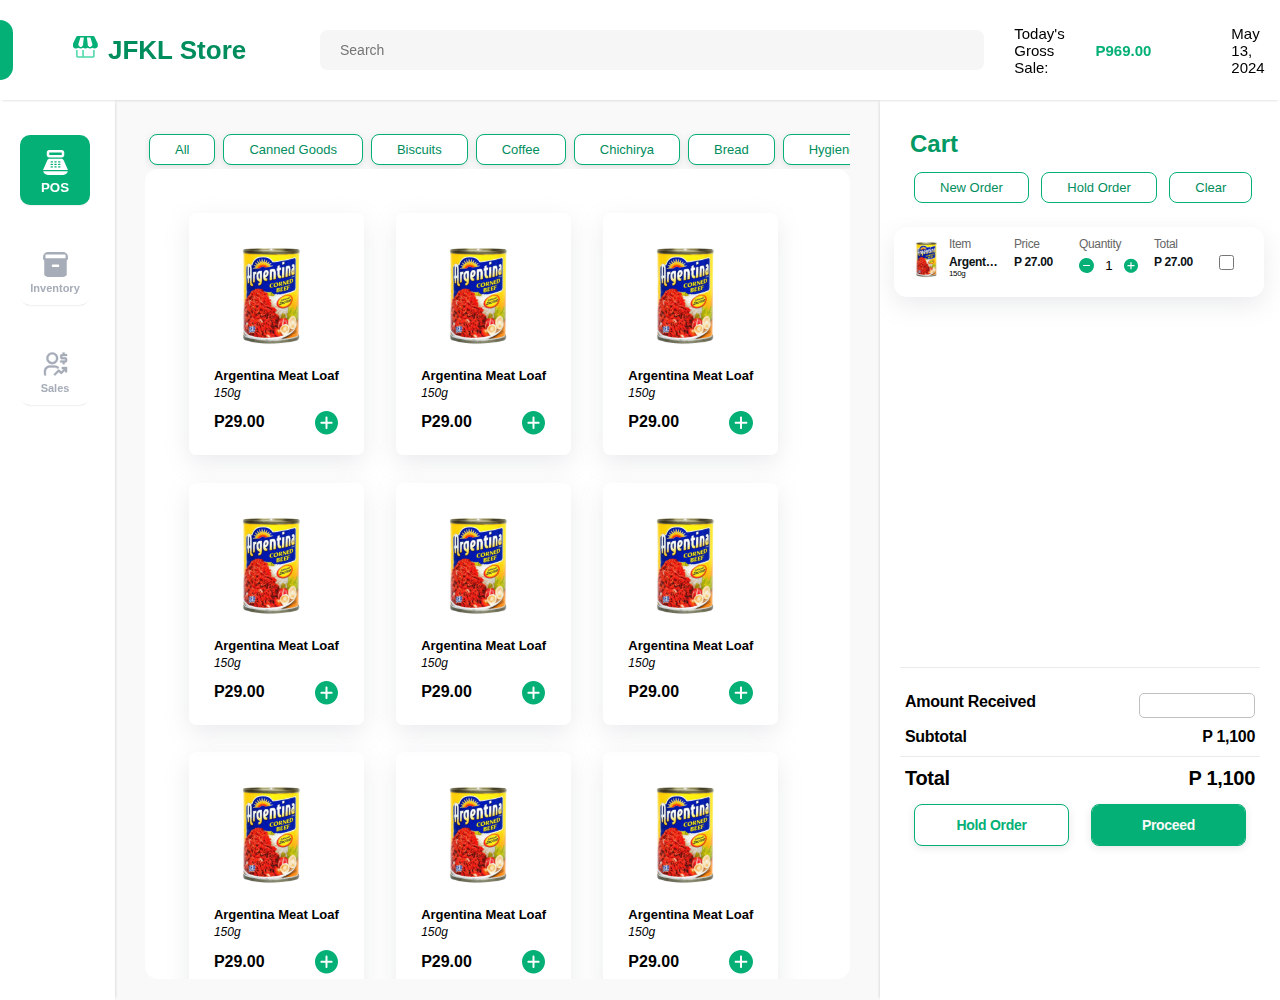
<file: index.html>
<!DOCTYPE html>
<html lang="en">
<head>
    <meta charset="UTF-8">
    <meta name="viewport" content="width=device-width, initial-scale=1.0">
    <link rel="stylesheet" href="css/pos.css">
    <title>JFKL Store</title>
</head>
<body>
    <div class="navbar">
        <div class="left">
            <div class="shape">
                
            </div>
            <div class="logo">
                <img src="assets/storeLogo.svg" alt="">
                <p>JFKL Store</p>
            </div>
        </div>

        <div class="searchBar">
            <input type="text" id="search" placeholder="Search">
        </div>

        <div class="right">
            <div class="todayGrossSaleLabel">
                <p>Today's Gross Sale: </p>
            </div>
            <div class="todayGrossSale">
                <p><strong>P969.00</strong></p>
            </div>
            <div class="date">
                <p>May 13, 2024</p>
            </div>
        </div>
    </div>

    <div class="mainContainer">
        <div class="sideBar">
            <div class="sbPOS">
                <button>
                    <img src="assets/POS.svg" alt=""><br>
                    <strong>POS</strong>
                </button>
            </div>
            <div class="sbInventory">
                <button>
                    <img src="assets/inventory.svg" alt=""><br>
                    <strong>Inventory</strong>
                </button>
            </div>
            <div class="sbSales">
                <button>
                    <img src="assets/sales.svg" alt=""><br>
                    <strong>Sales</strong>
                </button>
            </div>
        </div>

        <div class="productDisplay">
            <div class="category" id="categoryContainer">
                <button class="categoryBtn">All</button>
                <button class="categoryBtn">Canned Goods</button>
                <button class="categoryBtn">Biscuits</button>
                <button class="categoryBtn">Coffee</button>
                <button class="categoryBtn">Chichirya</button>
                <button class="categoryBtn">Bread</button>
                <button class="categoryBtn">Hygiene</button>
                <button class="categoryBtn">Drinks</button>
                <button class="categoryBtn">Cigarettes</button>
                <button class="categoryBtn">Candies</button>
            </div>

            <div class="ItemView">
                <div class="products">
                    <div class="container">
                        <div class="image">
                            <img src="assets/samplePic.svg">
                        </div>
                        <div class="productName">
                            <p>Argentina Meat Loaf</p>
                        </div>
                        <div class="netWeight">
                            <p>150g</p>
                        </div>
                        <div class="priceAddCart">
                            <div class="price">
                                <p>P29.00</p>
                            </div>
                            <button><img src="assets/buttonAdd.svg"></button> 
                        </div>
                    </div>
                    <div class="container">
                        <div class="image">
                            <img src="assets/samplePic.svg">
                        </div>
                        <div class="productName">
                            <p>Argentina Meat Loaf</p>
                        </div>
                        <div class="netWeight">
                            <p>150g</p>
                        </div>
                        <div class="priceAddCart">
                            <div class="price">
                                <p>P29.00</p>
                            </div>
                            <button><img src="assets/buttonAdd.svg"></button> 
                        </div>
                    </div>
                    <div class="container">
                        <div class="image">
                            <img src="assets/samplePic.svg">
                        </div>
                        <div class="productName">
                            <p>Argentina Meat Loaf</p>
                        </div>
                        <div class="netWeight">
                            <p>150g</p>
                        </div>
                        <div class="priceAddCart">
                            <div class="price">
                                <p>P29.00</p>
                            </div>
                            <button><img src="assets/buttonAdd.svg"></button> 
                        </div>
                    </div>
                    <div class="container">
                        <div class="image">
                            <img src="assets/samplePic.svg">
                        </div>
                        <div class="productName">
                            <p>Argentina Meat Loaf</p>
                        </div>
                        <div class="netWeight">
                            <p>150g</p>
                        </div>
                        <div class="priceAddCart">
                            <div class="price">
                                <p>P29.00</p>
                            </div>
                            <button><img src="assets/buttonAdd.svg"></button> 
                        </div>
                    </div>
                    <div class="container">
                        <div class="image">
                            <img src="assets/samplePic.svg">
                        </div>
                        <div class="productName">
                            <p>Argentina Meat Loaf</p>
                        </div>
                        <div class="netWeight">
                            <p>150g</p>
                        </div>
                        <div class="priceAddCart">
                            <div class="price">
                                <p>P29.00</p>
                            </div>
                            <button><img src="assets/buttonAdd.svg"></button> 
                        </div>
                    </div>
                    <div class="container">
                        <div class="image">
                            <img src="assets/samplePic.svg">
                        </div>
                        <div class="productName">
                            <p>Argentina Meat Loaf</p>
                        </div>
                        <div class="netWeight">
                            <p>150g</p>
                        </div>
                        <div class="priceAddCart">
                            <div class="price">
                                <p>P29.00</p>
                            </div>
                            <button><img src="assets/buttonAdd.svg"></button> 
                        </div>
                    </div>
                    <div class="container">
                        <div class="image">
                            <img src="assets/samplePic.svg">
                        </div>
                        <div class="productName">
                            <p>Argentina Meat Loaf</p>
                        </div>
                        <div class="netWeight">
                            <p>150g</p>
                        </div>
                        <div class="priceAddCart">
                            <div class="price">
                                <p>P29.00</p>
                            </div>
                            <button><img src="assets/buttonAdd.svg"></button> 
                        </div>
                    </div>
                    <div class="container">
                        <div class="image">
                            <img src="assets/samplePic.svg">
                        </div>
                        <div class="productName">
                            <p>Argentina Meat Loaf</p>
                        </div>
                        <div class="netWeight">
                            <p>150g</p>
                        </div>
                        <div class="priceAddCart">
                            <div class="price">
                                <p>P29.00</p>
                            </div>
                            <button><img src="assets/buttonAdd.svg"></button> 
                        </div>
                    </div>
                    <div class="container">
                        <div class="image">
                            <img src="assets/samplePic.svg">
                        </div>
                        <div class="productName">
                            <p>Argentina Meat Loaf</p>
                        </div>
                        <div class="netWeight">
                            <p>150g</p>
                        </div>
                        <div class="priceAddCart">
                            <div class="price">
                                <p>P29.00</p>
                            </div>
                            <button><img src="assets/buttonAdd.svg"></button> 
                        </div>
                    </div>
                    <div class="container">
                        <div class="image">
                            <img src="assets/samplePic.svg">
                        </div>
                        <div class="productName">
                            <p>Argentina Meat Loaf</p>
                        </div>
                        <div class="netWeight">
                            <p>150g</p>
                        </div>
                        <div class="priceAddCart">
                            <div class="price">
                                <p>P29.00</p>
                            </div>
                            <button><img src="assets/buttonAdd.svg"></button> 
                        </div>
                    </div>
                    <div class="container">
                        <div class="image">
                            <img src="assets/samplePic.svg">
                        </div>
                        <div class="productName">
                            <p>Argentina Meat Loaf</p>
                        </div>
                        <div class="netWeight">
                            <p>150g</p>
                        </div>
                        <div class="priceAddCart">
                            <div class="price">
                                <p>P29.00</p>
                            </div>
                            <button><img src="assets/buttonAdd.svg"></button> 
                        </div>
                    </div>
                    <div class="container">
                        <div class="image">
                            <img src="assets/samplePic.svg">
                        </div>
                        <div class="productName">
                            <p>Argentina Meat Loaf</p>
                        </div>
                        <div class="netWeight">
                            <p>150g</p>
                        </div>
                        <div class="priceAddCart">
                            <div class="price">
                                <p>P29.00</p>
                            </div>
                            <button><img src="assets/buttonAdd.svg"></button> 
                        </div>
                    </div>
                    <div class="container">
                        <div class="image">
                            <img src="assets/samplePic.svg">
                        </div>
                        <div class="productName">
                            <p>Argentina Meat Loaf</p>
                        </div>
                        <div class="netWeight">
                            <p>150g</p>
                        </div>
                        <div class="priceAddCart">
                            <div class="price">
                                <p>P29.00</p>
                            </div>
                            <button><img src="assets/buttonAdd.svg"></button> 
                        </div>
                    </div>
                    <div class="container">
                        <div class="image">
                            <img src="assets/samplePic.svg">
                        </div>
                        <div class="productName">
                            <p>Argentina Meat Loaf</p>
                        </div>
                        <div class="netWeight">
                            <p>150g</p>
                        </div>
                        <div class="priceAddCart">
                            <div class="price">
                                <p>P29.00</p>
                            </div>
                            <button><img src="assets/buttonAdd.svg"></button> 
                        </div>
                    </div>
                    <div class="container">
                        <div class="image">
                            <img src="assets/samplePic.svg">
                        </div>
                        <div class="productName">
                            <p>Argentina Meat Loaf</p>
                        </div>
                        <div class="netWeight">
                            <p>150g</p>
                        </div>
                        <div class="priceAddCart">
                            <div class="price">
                                <p>P29.00</p>
                            </div>
                            <button><img src="assets/buttonAdd.svg"></button> 
                        </div>
                    </div>

                    <div class="container">
                        <div class="image">
                            <img src="assets/samplePic.svg">
                        </div>
                        <div class="productName">
                            <p>Argentina Meat Loaf</p>
                        </div>
                        <div class="netWeight">
                            <p>150g</p>
                        </div>
                        <div class="priceAddCart">
                            <div class="price">
                                <p>P29.00</p>
                            </div>
                            <button><img src="assets/buttonAdd.svg"></button> 
                        </div>
                    </div>

                    <div class="container">
                        <div class="image">
                            <img src="assets/samplePic.svg">
                        </div>
                        <div class="productName">
                            <p>Argentina Meat Loaf</p>
                        </div>
                        <div class="netWeight">
                            <p>150g</p>
                        </div>
                        <div class="priceAddCart">
                            <div class="price">
                                <p>P29.00</p>
                            </div>
                            <button><img src="assets/buttonAdd.svg"></button> 
                        </div>
                    </div>

                    <div class="container">
                        <div class="image">
                            <img src="assets/samplePic.svg">
                        </div>
                        <div class="productName">
                            <p>Argentina Meat Loaf</p>
                        </div>
                        <div class="netWeight">
                            <p>150g</p>
                        </div>
                        <div class="priceAddCart">
                            <div class="price">
                                <p>P29.00</p>
                            </div>
                            <button><img src="assets/buttonAdd.svg"></button> 
                        </div>
                    </div>

                    <div class="container">
                        <div class="image">
                            <img src="assets/samplePic.svg">
                        </div>
                        <div class="productName">
                            <p>Argentina Meat Loaf</p>
                        </div>
                        <div class="netWeight">
                            <p>150g</p>
                        </div>
                        <div class="priceAddCart">
                            <div class="price">
                                <p>P29.00</p>
                            </div>
                            <button><img src="assets/buttonAdd.svg"></button> 
                        </div>
                    </div>

                    <div class="container">
                        <div class="image">
                            <img src="assets/samplePic.svg">
                        </div>
                        <div class="productName">
                            <p>Argentina Meat Loaf</p>
                        </div>
                        <div class="netWeight">
                            <p>150g</p>
                        </div>
                        <div class="priceAddCart">
                            <div class="price">
                                <p>P29.00</p>
                            </div>
                            <button><img src="assets/buttonAdd.svg"></button> 
                        </div>
                    </div>

                    <div class="container">
                        <div class="image">
                            <img src="assets/samplePic.svg">
                        </div>
                        <div class="productName">
                            <p>Argentina Meat Loaf</p>
                        </div>
                        <div class="netWeight">
                            <p>150g</p>
                        </div>
                        <div class="priceAddCart">
                            <div class="price">
                                <p>P29.00</p>
                            </div>
                            <button><img src="assets/buttonAdd.svg"></button> 
                        </div>
                    </div>

                    <div class="container">
                        <div class="image">
                            <img src="assets/samplePic.svg">
                        </div>
                        <div class="productName">
                            <p>Argentina Meat Loaf</p>
                        </div>
                        <div class="netWeight">
                            <p>150g</p>
                        </div>
                        <div class="priceAddCart">
                            <div class="price">
                                <p>P29.00</p>
                            </div>
                            <button><img src="assets/buttonAdd.svg"></button> 
                        </div>
                    </div>

                    <div class="container">
                        <div class="image">
                            <img src="assets/samplePic.svg">
                        </div>
                        <div class="productName">
                            <p>Argentina Meat Loaf</p>
                        </div>
                        <div class="netWeight">
                            <p>150g</p>
                        </div>
                        <div class="priceAddCart">
                            <div class="price">
                                <p>P29.00</p>
                            </div>
                            <button><img src="assets/buttonAdd.svg"></button> 
                        </div>
                    </div>

                    <div class="container">
                        <div class="image">
                            <img src="assets/samplePic.svg">
                        </div>
                        <div class="productName">
                            <p>Argentina Meat Loaf</p>
                        </div>
                        <div class="netWeight">
                            <p>150g</p>
                        </div>
                        <div class="priceAddCart">
                            <div class="price">
                                <p>P29.00</p>
                            </div>
                            <button><img src="assets/buttonAdd.svg"></button> 
                        </div>
                    </div>

                    <div class="container">
                        <div class="image">
                            <img src="assets/samplePic.svg">
                        </div>
                        <div class="productName">
                            <p>Argentina Meat Loaf</p>
                        </div>
                        <div class="netWeight">
                            <p>150g</p>
                        </div>
                        <div class="priceAddCart">
                            <div class="price">
                                <p>P29.00</p>
                            </div>
                            <button><img src="assets/buttonAdd.svg"></button> 
                        </div>
                    </div>
                </div>
            </div>
        </div>

        <div class="cartSection">
            <div class="cart">
                <div class="cartLabel">
                    <p>Cart</p>
                </div>
                <div class="buttons">
                    <button>New Order</button>
                    <button>Hold Order</button>
                    <button>Clear</button>
                </div>
                <div class="orderList">
                    <div class="container">
                        <img src="assets/samplePic.svg" alt="">

                        <div class="items">
                            <h3>Item</h3>
                            <h1>Argentina Meat Loaf</h1>
                            <h2>150g</h2>
                        </div>

                        <div class="Price">
                            <h3>Price</h3>
                            <h1>P 27.00</h1>
                        </div>

                        <div class="quantity">
                            <h3>Quantity</h3>
                            <div class="qty">
                                
                                <img src="assets/decreaseBtn.svg" alt=" ">
                                <input type="number" value="1">
                                <img src="assets/buttonAdd.svg " alt="">
                            </div>
                        </div>

                        <div class="total">
                            <h3>Total</h3>
                            <h1>P 27.00</h1>
                        </div>

                        <div class="select">
                            <input type="checkbox"  >
                            <span class="checkmark" ></span>
                        </div>
                    </div>
                    
                    
                </div>

                <div class="CheckoutSection">
                    <div class="Subtotal">
                        <div class="lineDiv"></div>
                        <div class="CustomerAmount">
                            <h1>Amount Received</h1>
                            <input type="number">
                        </div>
                        <div class="SubTotal">
                            <h1>Subtotal</h1>
                            <h1>P 1,100</h1>
                        </div>
                        <div class="lineDiv"></div>
                        <div class="Total">
                            <h1>Total</h1>
                            <h1>P 1,100</h1>
                        </div>
                    </div>
                    <div class="Checkoutbuttons">
                        <button class="HoldOrder">Hold Order</button>
                    <button class="ProceedBtn">Proceed</button>
                    </div>
                    
                </div>
        </div>
    </div>
</body>
</html>
</file>
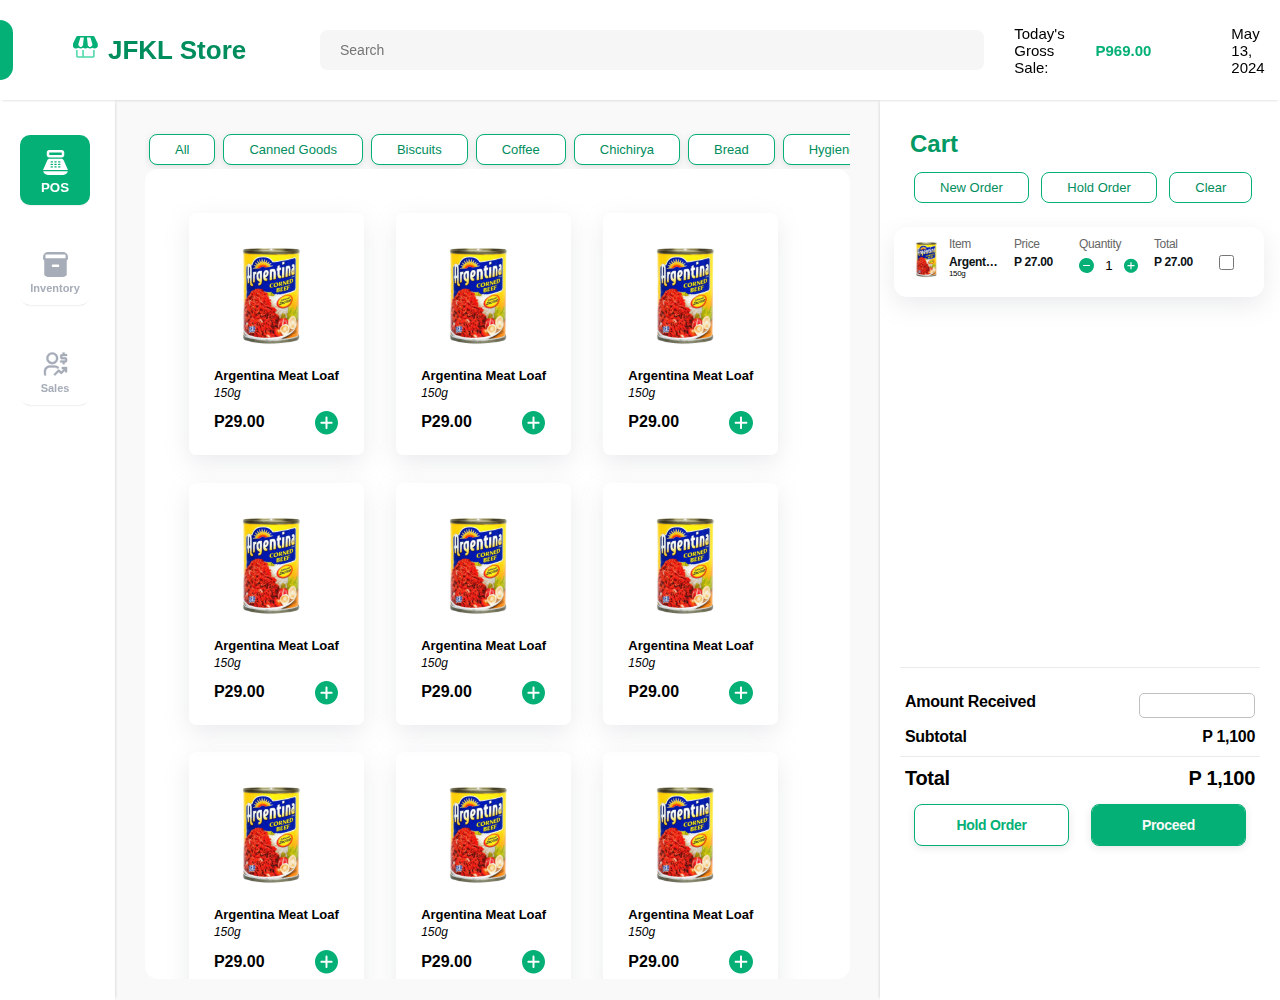
<file: POS.html>
<!DOCTYPE html>
<html lang="en">
<head>
    <meta charset="UTF-8">
    <meta name="viewport" content="width=device-width, initial-scale=1.0">
    <link rel="stylesheet" href="css/pos.css">
    <title>JFKL Store</title>
</head>
<body>
    <div class="navbar">
        <div class="left">
            <div class="shape">
                
            </div>
            <div class="logo">
                <img src="assets/storeLogo.svg" alt="">
                <p>JFKL Store</p>
            </div>
        </div>

        <div class="searchBar">
            <input type="text" id="search" placeholder="Search">
        </div>

        <div class="right">
            <div class="todayGrossSaleLabel">
                <p>Today's Gross Sale: </p>
            </div>
            <div class="todayGrossSale">
                <p><strong>P969.00</strong></p>
            </div>
            <div class="date">
                <p>May 13, 2024</p>
            </div>
        </div>
    </div>

    <div class="mainContainer">
        <div class="sideBar">
            <div class="sbPOS">
                <button>
                    <img src="assets/POS.svg" alt=""><br>
                    <strong>POS</strong>
                </button>
            </div>
            <div class="sbInventory">
                <button>
                    <img src="assets/inventory.svg" alt=""><br>
                    <strong>Inventory</strong>
                </button>
            </div>
            <div class="sbSales">
                <button>
                    <img src="assets/sales.svg" alt=""><br>
                    <strong>Sales</strong>
                </button>
            </div>
        </div>

        <div class="productDisplay">
            <div class="category" id="categoryContainer">
                <button class="categoryBtn">All</button>
                <button class="categoryBtn">Canned Goods</button>
                <button class="categoryBtn">Biscuits</button>
                <button class="categoryBtn">Coffee</button>
                <button class="categoryBtn">Chichirya</button>
                <button class="categoryBtn">Bread</button>
                <button class="categoryBtn">Hygiene</button>
                <button class="categoryBtn">Drinks</button>
                <button class="categoryBtn">Cigarettes</button>
                <button class="categoryBtn">Candies</button>
            </div>

            <div class="ItemView">
                <div class="products">
                    <div class="container">
                        <div class="image">
                            <img src="assets/samplePic.svg">
                        </div>
                        <div class="productName">
                            <p>Argentina Meat Loaf</p>
                        </div>
                        <div class="netWeight">
                            <p>150g</p>
                        </div>
                        <div class="priceAddCart">
                            <div class="price">
                                <p>P29.00</p>
                            </div>
                            <button><img src="assets/buttonAdd.svg"></button> 
                        </div>
                    </div>
                    <div class="container">
                        <div class="image">
                            <img src="assets/samplePic.svg">
                        </div>
                        <div class="productName">
                            <p>Argentina Meat Loaf</p>
                        </div>
                        <div class="netWeight">
                            <p>150g</p>
                        </div>
                        <div class="priceAddCart">
                            <div class="price">
                                <p>P29.00</p>
                            </div>
                            <button><img src="assets/buttonAdd.svg"></button> 
                        </div>
                    </div>
                    <div class="container">
                        <div class="image">
                            <img src="assets/samplePic.svg">
                        </div>
                        <div class="productName">
                            <p>Argentina Meat Loaf</p>
                        </div>
                        <div class="netWeight">
                            <p>150g</p>
                        </div>
                        <div class="priceAddCart">
                            <div class="price">
                                <p>P29.00</p>
                            </div>
                            <button><img src="assets/buttonAdd.svg"></button> 
                        </div>
                    </div>
                    <div class="container">
                        <div class="image">
                            <img src="assets/samplePic.svg">
                        </div>
                        <div class="productName">
                            <p>Argentina Meat Loaf</p>
                        </div>
                        <div class="netWeight">
                            <p>150g</p>
                        </div>
                        <div class="priceAddCart">
                            <div class="price">
                                <p>P29.00</p>
                            </div>
                            <button><img src="assets/buttonAdd.svg"></button> 
                        </div>
                    </div>
                    <div class="container">
                        <div class="image">
                            <img src="assets/samplePic.svg">
                        </div>
                        <div class="productName">
                            <p>Argentina Meat Loaf</p>
                        </div>
                        <div class="netWeight">
                            <p>150g</p>
                        </div>
                        <div class="priceAddCart">
                            <div class="price">
                                <p>P29.00</p>
                            </div>
                            <button><img src="assets/buttonAdd.svg"></button> 
                        </div>
                    </div>
                    <div class="container">
                        <div class="image">
                            <img src="assets/samplePic.svg">
                        </div>
                        <div class="productName">
                            <p>Argentina Meat Loaf</p>
                        </div>
                        <div class="netWeight">
                            <p>150g</p>
                        </div>
                        <div class="priceAddCart">
                            <div class="price">
                                <p>P29.00</p>
                            </div>
                            <button><img src="assets/buttonAdd.svg"></button> 
                        </div>
                    </div>
                    <div class="container">
                        <div class="image">
                            <img src="assets/samplePic.svg">
                        </div>
                        <div class="productName">
                            <p>Argentina Meat Loaf</p>
                        </div>
                        <div class="netWeight">
                            <p>150g</p>
                        </div>
                        <div class="priceAddCart">
                            <div class="price">
                                <p>P29.00</p>
                            </div>
                            <button><img src="assets/buttonAdd.svg"></button> 
                        </div>
                    </div>
                    <div class="container">
                        <div class="image">
                            <img src="assets/samplePic.svg">
                        </div>
                        <div class="productName">
                            <p>Argentina Meat Loaf</p>
                        </div>
                        <div class="netWeight">
                            <p>150g</p>
                        </div>
                        <div class="priceAddCart">
                            <div class="price">
                                <p>P29.00</p>
                            </div>
                            <button><img src="assets/buttonAdd.svg"></button> 
                        </div>
                    </div>
                    <div class="container">
                        <div class="image">
                            <img src="assets/samplePic.svg">
                        </div>
                        <div class="productName">
                            <p>Argentina Meat Loaf</p>
                        </div>
                        <div class="netWeight">
                            <p>150g</p>
                        </div>
                        <div class="priceAddCart">
                            <div class="price">
                                <p>P29.00</p>
                            </div>
                            <button><img src="assets/buttonAdd.svg"></button> 
                        </div>
                    </div>
                    <div class="container">
                        <div class="image">
                            <img src="assets/samplePic.svg">
                        </div>
                        <div class="productName">
                            <p>Argentina Meat Loaf</p>
                        </div>
                        <div class="netWeight">
                            <p>150g</p>
                        </div>
                        <div class="priceAddCart">
                            <div class="price">
                                <p>P29.00</p>
                            </div>
                            <button><img src="assets/buttonAdd.svg"></button> 
                        </div>
                    </div>
                    <div class="container">
                        <div class="image">
                            <img src="assets/samplePic.svg">
                        </div>
                        <div class="productName">
                            <p>Argentina Meat Loaf</p>
                        </div>
                        <div class="netWeight">
                            <p>150g</p>
                        </div>
                        <div class="priceAddCart">
                            <div class="price">
                                <p>P29.00</p>
                            </div>
                            <button><img src="assets/buttonAdd.svg"></button> 
                        </div>
                    </div>
                    <div class="container">
                        <div class="image">
                            <img src="assets/samplePic.svg">
                        </div>
                        <div class="productName">
                            <p>Argentina Meat Loaf</p>
                        </div>
                        <div class="netWeight">
                            <p>150g</p>
                        </div>
                        <div class="priceAddCart">
                            <div class="price">
                                <p>P29.00</p>
                            </div>
                            <button><img src="assets/buttonAdd.svg"></button> 
                        </div>
                    </div>
                    <div class="container">
                        <div class="image">
                            <img src="assets/samplePic.svg">
                        </div>
                        <div class="productName">
                            <p>Argentina Meat Loaf</p>
                        </div>
                        <div class="netWeight">
                            <p>150g</p>
                        </div>
                        <div class="priceAddCart">
                            <div class="price">
                                <p>P29.00</p>
                            </div>
                            <button><img src="assets/buttonAdd.svg"></button> 
                        </div>
                    </div>
                    <div class="container">
                        <div class="image">
                            <img src="assets/samplePic.svg">
                        </div>
                        <div class="productName">
                            <p>Argentina Meat Loaf</p>
                        </div>
                        <div class="netWeight">
                            <p>150g</p>
                        </div>
                        <div class="priceAddCart">
                            <div class="price">
                                <p>P29.00</p>
                            </div>
                            <button><img src="assets/buttonAdd.svg"></button> 
                        </div>
                    </div>
                    <div class="container">
                        <div class="image">
                            <img src="assets/samplePic.svg">
                        </div>
                        <div class="productName">
                            <p>Argentina Meat Loaf</p>
                        </div>
                        <div class="netWeight">
                            <p>150g</p>
                        </div>
                        <div class="priceAddCart">
                            <div class="price">
                                <p>P29.00</p>
                            </div>
                            <button><img src="assets/buttonAdd.svg"></button> 
                        </div>
                    </div>

                    <div class="container">
                        <div class="image">
                            <img src="assets/samplePic.svg">
                        </div>
                        <div class="productName">
                            <p>Argentina Meat Loaf</p>
                        </div>
                        <div class="netWeight">
                            <p>150g</p>
                        </div>
                        <div class="priceAddCart">
                            <div class="price">
                                <p>P29.00</p>
                            </div>
                            <button><img src="assets/buttonAdd.svg"></button> 
                        </div>
                    </div>

                    <div class="container">
                        <div class="image">
                            <img src="assets/samplePic.svg">
                        </div>
                        <div class="productName">
                            <p>Argentina Meat Loaf</p>
                        </div>
                        <div class="netWeight">
                            <p>150g</p>
                        </div>
                        <div class="priceAddCart">
                            <div class="price">
                                <p>P29.00</p>
                            </div>
                            <button><img src="assets/buttonAdd.svg"></button> 
                        </div>
                    </div>

                    <div class="container">
                        <div class="image">
                            <img src="assets/samplePic.svg">
                        </div>
                        <div class="productName">
                            <p>Argentina Meat Loaf</p>
                        </div>
                        <div class="netWeight">
                            <p>150g</p>
                        </div>
                        <div class="priceAddCart">
                            <div class="price">
                                <p>P29.00</p>
                            </div>
                            <button><img src="assets/buttonAdd.svg"></button> 
                        </div>
                    </div>

                    <div class="container">
                        <div class="image">
                            <img src="assets/samplePic.svg">
                        </div>
                        <div class="productName">
                            <p>Argentina Meat Loaf</p>
                        </div>
                        <div class="netWeight">
                            <p>150g</p>
                        </div>
                        <div class="priceAddCart">
                            <div class="price">
                                <p>P29.00</p>
                            </div>
                            <button><img src="assets/buttonAdd.svg"></button> 
                        </div>
                    </div>

                    <div class="container">
                        <div class="image">
                            <img src="assets/samplePic.svg">
                        </div>
                        <div class="productName">
                            <p>Argentina Meat Loaf</p>
                        </div>
                        <div class="netWeight">
                            <p>150g</p>
                        </div>
                        <div class="priceAddCart">
                            <div class="price">
                                <p>P29.00</p>
                            </div>
                            <button><img src="assets/buttonAdd.svg"></button> 
                        </div>
                    </div>

                    <div class="container">
                        <div class="image">
                            <img src="assets/samplePic.svg">
                        </div>
                        <div class="productName">
                            <p>Argentina Meat Loaf</p>
                        </div>
                        <div class="netWeight">
                            <p>150g</p>
                        </div>
                        <div class="priceAddCart">
                            <div class="price">
                                <p>P29.00</p>
                            </div>
                            <button><img src="assets/buttonAdd.svg"></button> 
                        </div>
                    </div>

                    <div class="container">
                        <div class="image">
                            <img src="assets/samplePic.svg">
                        </div>
                        <div class="productName">
                            <p>Argentina Meat Loaf</p>
                        </div>
                        <div class="netWeight">
                            <p>150g</p>
                        </div>
                        <div class="priceAddCart">
                            <div class="price">
                                <p>P29.00</p>
                            </div>
                            <button><img src="assets/buttonAdd.svg"></button> 
                        </div>
                    </div>

                    <div class="container">
                        <div class="image">
                            <img src="assets/samplePic.svg">
                        </div>
                        <div class="productName">
                            <p>Argentina Meat Loaf</p>
                        </div>
                        <div class="netWeight">
                            <p>150g</p>
                        </div>
                        <div class="priceAddCart">
                            <div class="price">
                                <p>P29.00</p>
                            </div>
                            <button><img src="assets/buttonAdd.svg"></button> 
                        </div>
                    </div>

                    <div class="container">
                        <div class="image">
                            <img src="assets/samplePic.svg">
                        </div>
                        <div class="productName">
                            <p>Argentina Meat Loaf</p>
                        </div>
                        <div class="netWeight">
                            <p>150g</p>
                        </div>
                        <div class="priceAddCart">
                            <div class="price">
                                <p>P29.00</p>
                            </div>
                            <button><img src="assets/buttonAdd.svg"></button> 
                        </div>
                    </div>

                    <div class="container">
                        <div class="image">
                            <img src="assets/samplePic.svg">
                        </div>
                        <div class="productName">
                            <p>Argentina Meat Loaf</p>
                        </div>
                        <div class="netWeight">
                            <p>150g</p>
                        </div>
                        <div class="priceAddCart">
                            <div class="price">
                                <p>P29.00</p>
                            </div>
                            <button><img src="assets/buttonAdd.svg"></button> 
                        </div>
                    </div>
                </div>
            </div>
        </div>

        <div class="cartSection">
            <div class="cart">
                <div class="cartLabel">
                    <p>Cart</p>
                </div>
                <div class="buttons">
                    <button>New Order</button>
                    <button>Hold Order</button>
                    <button>Clear</button>
                </div>
                <div class="orderList">
                    <div class="container">
                        <img src="assets/samplePic.svg" alt="">

                        <div class="items">
                            <h3>Item</h3>
                            <h1>Argentina Meat Loaf</h1>
                            <h2>150g</h2>
                        </div>

                        <div class="Price">
                            <h3>Price</h3>
                            <h1>P 27.00</h1>
                        </div>

                        <div class="quantity">
                            <h3>Quantity</h3>
                            <div class="qty">
                                
                                <img src="assets/decreaseBtn.svg" alt=" ">
                                <input type="number" value="1">
                                <img src="assets/buttonAdd.svg " alt="">
                            </div>
                        </div>

                        <div class="total">
                            <h3>Total</h3>
                            <h1>P 27.00</h1>
                        </div>

                        <div class="select">
                            <input type="checkbox"  >
                            <span class="checkmark" ></span>
                        </div>
                    </div>
                    
                    
                </div>

                <div class="CheckoutSection">
                    <div class="Subtotal">
                        <div class="lineDiv"></div>
                        <div class="CustomerAmount">
                            <h1>Amount Received</h1>
                            <input type="number">
                        </div>
                        <div class="SubTotal">
                            <h1>Subtotal</h1>
                            <h1>P 1,100</h1>
                        </div>
                        <div class="lineDiv"></div>
                        <div class="Total">
                            <h1>Total</h1>
                            <h1>P 1,100</h1>
                        </div>
                    </div>
                    <div class="Checkoutbuttons">
                        <button class="HoldOrder">Hold Order</button>
                    <button class="ProceedBtn">Proceed</button>
                    </div>
                    
                </div>
        </div>
    </div>
</body>
</html>
</file>
<file: css/pos.css>
*{
    margin: 0;
    padding: 0;
    box-sizing: border-box;
    font-family: 'Helvetica', sans-serif;
}

body{
    background-color: #F9F9F9;
    display: block;
    overflow: hidden;
}

.navbar{
    height: 100px;
    width: 100%;
    display: flex;
    align-items: center;
    position: fixed;
    top: 0;
    overflow: hidden;
    z-index: 1000;
    background-color: #ffffff;
    box-shadow: 0 2px 3px -2px rgba(0,0,0,.2);
    font-size: 15px;
}

.left{
    display: flex;
    align-items: center;
    background-color: #ffffff;
    min-width: 260px;
}

.navbar .left .shape{
    background-color: #04B075;
    height: 60px;
    width: 13px;
    margin-right: 60px;
    color: #04B075;
    border-radius: 0px 15px 15px 0px;
}

.navbar .left .logo{
    display: flex;
    font-size: 26px;
    font-weight: 600;
    color: #008D5D;
    gap: 10px;
}

.navbar .searchBar{
    margin-left: 60px;
    flex: 2.5;
    padding-right: 30px;
}

.navbar .searchBar input{
    font-size: 14px;
    height: 40px;
    min-width: 400px;
    width: 100%;
    left: 0;
    border: none;
    border-radius: 7px;
    padding-left: 20px;
    background-color: #F6F6F6;
}
.navbar .searchBar input:focus{
    outline: none;
}

.navbar .right{
    display: flex;
    align-items: center;
    flex: 1;
}

.navbar .right .todayGrossSale{
    color: #04B075;
    font-weight: 600;
    margin-left: 10px;
}

.navbar .right .date{
    margin-left: 80px;
}


.mainContainer{
    display: flex;
    margin-top: 100px;
}
.sideBar{
    height: 100%;
    width: 115px;
    padding-top: 20px;
    position: fixed;
    box-shadow: 2px 0 3px -2px rgba(0,0,0,.2);
    background-color: #ffffff;
}

.sideBar button{
    height: 70px;
    width: 70px;
    margin: 15px 20px 15px 20px;
    border-radius: 10px;
    background-color: #04B075;
    border: none;
    box-shadow: 0 2px 2px -2px rgba(0,0,0,.2);
    transition: 0.2s;
    cursor: pointer;
    color: #ffffff;
}

.sideBar button img{
    margin: 5px;
}

.sideBar button:hover{
    background-color: #009963;
}

.sideBar button:focus{
    background-color: #04B075;
}

.sideBar .sbInventory button,
.sideBar .sbSales button {
    background-color: #ffffff;
    color: #a6acb8;
    font-size: 11px;
}

.productDisplay{
    background-color: #ffffff;
    flex: 1;
    height: 100vh;
    min-width: 550px;
    margin-left: 115px;

}

.category{
    display: flex;
    overflow-x: scroll;
    min-width:  500px;
}

.category::-webkit-scrollbar{
    width: 0px;
}
.categoryBtn{
    box-shadow: rgba(99, 99, 99, 0.2) 0px 2px 8px 0px;
    font-size: 13px;
    width: auto;
    padding: 7px 25px 7px 25px;
    margin: 5px; 
    text-align: center;
    vertical-align: middle;
    white-space: nowrap; 
    color: #008D5D;
    background-color: #ffffff;
    border: none;
    border-radius: 7px;
    outline: 1.5px solid #04B075;
    cursor: pointer;
    transition: all .2s ease-in-out;
}

.categoryBtn:hover{
    background-color: #DCFFF3;
}
.categoryBtn:focus{
    background-color: #DCFFF3;
}

.productDisplay{
    background-color: #F9F9F9;
    padding: 30px;
}


.products{
    background-color: #ffffff;
    height: 90vh;
    border-radius: 13px;
    padding: 30px;
    overflow: auto;

}

.container{
    box-shadow: rgba(149, 157, 165, 0.2) 0px 8px 24px;    
    height: auto;
    width: 175px;
    border-radius: 7px;
    padding: 10px;
    display: inline-block;
    margin: 13.9px;
}

.container .image img{
    height: 125px;
    width: 125px;
    margin: 10px;
    object-fit: contain;
}

.container .productName{
    font-size: 13px;
    margin-left: 15px;
    margin-right: 15px;
    margin-bottom: 3px;
    font-weight: 600;
}

.container .netWeight{
    font-size: 12px;
    margin-left: 15px;
    margin-bottom: 10px;
    font-style: italic;
}

.container .priceAddCart{
    display: inline-flex;
    margin-bottom: 10px;
    
}

.price{
    font-size: 16px;
    margin-left: 15px;
    margin-right: 30px;
    font-weight: 600;
    width: 70px;
    align-self: center;

}

.container button , img{
    width: 25px;
    height: 25px;
    object-fit: contain;
    text-align: center;
    vertical-align: top;
    line-height: 1px;
    background-color: inherit;
    border: none;
    border-radius: 5px;
    cursor: pointer;
    transition: all .2s ease-in-out;
    font-size: 20px;
    margin: 0;
    margin-left: auto;
}

.cart{
   display: flex;
   flex-direction: column;
    width: 400px;
    height: 100%;
    background-color: #ffffff;
    box-shadow: -2px 0 3px -2px rgba(0,0,0,.2);
    padding-bottom: 150px;
}


.cart .cartLabel p{
    font-size: 24px;
    font-weight: 600;
    color: #009963;
    padding-top: 30px;
    padding-left: 30px;
}

.cart .buttons{
    margin-top: 10px;
    padding-left: 30px;

}

.cart .buttons button{
    font-size: 13px;
    width: auto;
    padding: 7px 25px 7px 25px;
    margin: 5px; 
    text-align: center;
    vertical-align: middle;
    white-space: nowrap; 
    color: #008D5D;
    background-color: #ffffff;
    border: none;
    border-radius: 7px;
    outline: 1.5px solid #04B075;
    cursor: pointer;
    transition: all .2s ease-in-out;
}

 .orderList{
    display: flex;
    flex: 1;
    margin-top: 10px;
    padding: 0px 30px 0px 0px;
    margin-bottom: 20px;
    overflow-y: scroll;
    display: flex;
    align-items: start;
    flex-direction: column;
    overflow-x: hidden;
}




.cart .orderList .container{
    display: flex;
    background-color: #FFFFFF;
    width: 100%;
    height: 70px;
    border-radius: 13px;
    margin-top: 10px;
}

.cart .orderList .container img{
    height: 45px;
    width: 45px;
    margin: 0px;
}

.cart .orderList .container h3{
    color: #666;
    font-size: 12px;
    font-weight: 400;
    letter-spacing: -0.3px;
}

.cart .orderList .container h1{
    color: #0B1215;
    font-size: 12px;
    font-weight: 700;
    letter-spacing: -0.3px;
    white-space: nowrap;
    overflow: hidden;
    text-overflow: ellipsis;
    width: 50px;
    margin-top: 4px;
    margin-right: 15px;
}

.cart .orderList .container h2{
    color: #000;
    font-size: 8px;
    font-weight: 400;
    letter-spacing: -0.3px;
}

.qty{
    display: flex;
    justify-items: center;
    align-items: center;
    margin-top: 4px;
    margin-right: 15px;
}

.cart .orderList .container .qty img{
    height: 15px;
    width: 15px;
}

.cart .orderList .container .qty input{
    height: 20px;
    width: 20px;
    margin-left: 5px;
    margin-right: 5px;
    text-align: center;
    outline: none;
    border: none;
}

input::-webkit-outer-spin-button,
input::-webkit-inner-spin-button {
  -webkit-appearance: none;
  margin: 0;
}

.cart .orderList .container .select{
    display: flex;
    align-items: center;
}
.cart .orderList .container .select input{
    height: 15px;
    width: 15px;
    border-radius: 2px;
    border: 1.5px solid #D9D9D9;
}

.cart .orderList .container .select input:checked{
    background-color: #04B075;
}


.lineDiv{
    height: 1px;
    width: 360px;
    background-color: #EBEBEB;
    margin-left: 20px;
    margin-right: 20px;
}   

.Total {
    display: flex;
    justify-content: space-between;
    margin: 0px 25px 10px 25px;
}

.CustomerAmount{
    display: flex;
    justify-content: space-between;
    margin: 25px 25px 10px 25px;
}

.Total h1{
    color: #000;
    font-family: Helvetica;
    font-size: 20px;
    font-weight: 700;
    letter-spacing: -0.3px;
    margin-top: 10px;
    
}
.SubTotal{
    display: flex;
    justify-content: space-between;
    margin: 0px 25px 10px 25px;
}
.SubTotal h1{
    color: #000;
    font-family: Helvetica;
    font-size: 16px;
    font-weight: 700;
    letter-spacing: -0.3px;
}

.CustomerAmount h1{
    color: #000;
    font-family: Helvetica;
    font-size: 16px;
    font-weight: 700;
    letter-spacing: -0.3px;
}

.CustomerAmount input{
    width: 116px;
    height: 25px;
    border: 1px solid #C0C0C0;
    border-radius: 5px;
    text-align: right;
    color: #000;
    text-align: right;
    font-family: Helvetica;
    font-size: 14px;
    font-style: normal;
    font-weight: 700;
    line-height: normal;
    outline: none;
    padding: 10px;
}
.Checkoutbuttons{
    display: flex;
    justify-content: space-between;
    padding-left: 30px ;
    padding-right: 30px;
}
.HoldOrder{
    box-shadow: rgba(99, 99, 99, 0.2) 0px 2px 8px 0px;
    width: 45%;
    padding: 7px 25px 7px 25px;
    margin: 5px; 
    text-align: center;
    vertical-align: middle;
    white-space: nowrap; 
    background-color: #ffffff;
    border: none;
    border-radius: 7px;
    outline: 1.5px solid #04B075;
    cursor: pointer;
    transition: all .2s ease-in-out;
    color: #04B075;
    font-size: 14px;
    font-weight: 700;
    letter-spacing: -0.3px;
}

.ProceedBtn{
    box-shadow: rgba(99, 99, 99, 0.2) 0px 2px 8px 0px;
    width: 45%;
    height: 40px;
    padding: 7px 25px 7px 25px;
    margin: 5px; 
    text-align: center;
    vertical-align: middle;
    white-space: nowrap; 
    background-color: #04B075;
    border: none;
    border-radius: 7px;
    outline: 1.5px solid #04B075;
    cursor: pointer;
    transition: all .2s ease-in-out;
    color: #F9F9F9;
    font-size: 14px;
    font-weight: 700;
    letter-spacing: -0.3px;
}
</file>
